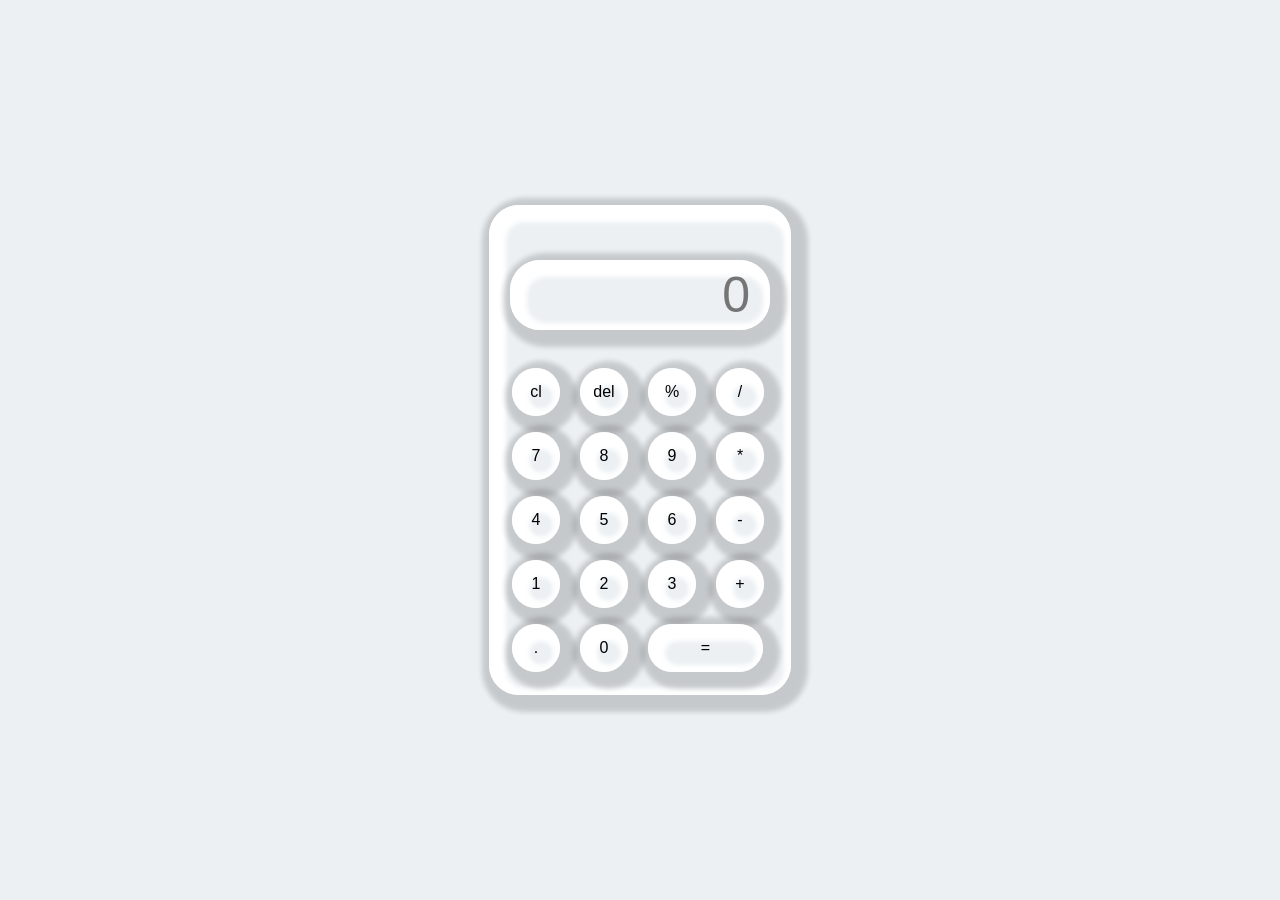
<file: index.html>
<html>
<title>calculator</title>
<link rel="stylesheet" href="index.css">
<body>
  <div class="container">
    <div class="calculator">
      <input type="text" placeholder="0" id="output-screen">
      <button onclick="clear()">cl</button>
        <button onclick="del()">del</button>
    <button onclick="display('%')">%</button>
      <button onclick="display('/')">/</button>
        <button onclick="display('7')">7</button>
          <button onclick="display('8')">8</button>
            <button onclick="display('9')">9</button>
              <button onclick="display('*')">*</button>
                <button onclick="display('4')">4</button>
                  <button onclick="display('5')">5</button>
                    <button onclick="display('6')">6</button>
                      <button onclick="display('-')">-</button>
                        <button onclick="display('1')">1</button>
                          <button onclick="display('2')">2</button>
                            <button onclick="display('3')">3</button>
                              <button onclick="display('+')">+</button>
                                <button onclick="display('.')">.</button>
                                  <button onclick="display('0')">0</button>
                                <button onclick="calculate()" class="equal"> =</button>
                                    </div>
                                    </div>
  <script>
    let outputscreen=document.getElementById("output-screen");
    function display(num)  {
      outputscreen.value += num;
    }
    function calculate(){
      try{
        outputscreen.value= eval(outputscreen.value);
      }
      catch{
        alert("invalid");
      }
    }
    function clear(){
      outputscreen.value=num;
    }
    function del(){
      outputscreen.value=outputscreen.value.slice(0,-1);
    }
    </script>
    </body>
    </html>
</file>
<file: index.css>
*{
  margin:0;
  padding:0;
  box-sizing:border-box;
  background-color: #ecf0f3;
  font-family: sans-serif;
  outline: none;
}
.container
{
  height: 100vh;
  display:flex;
  justify-content: center;
  align-items:center;
}
.calculator
{
  background-color: #ecf0f3;
  padding: 15px;
  border-radius: 30px;
  box-shadow: inset 5px 5px 5px 12px #ffffff,
                    5px 5px 5px 12px rgba(0,0,0,.16);
  display: grid;
  grid-template-columns: repeat(4,68px);
}
input{
  grid-column: span 4;
  height: 70px;
  width:260px;
  background-color: #ecf0f3;
  box-shadow: inset 5px 5px 5px 12px #ffffff,
                    5px 5px 5px 12px rgba(0,0,0,.16);
  border: none;
  border-radius: 30px;
  color: rgba(70,70,70);
  font-size: 50px;
  text-align: end;
  margin: auto;
  margin-top: 40px;
  margin-bottom: 30px;
  padding: 20px;
}
button{
  height: 48px;
  width: 48px;
    background-color: #ecf0f3;
    box-shadow: inset 5px 5px 5px 12px #ffffff,
                      5px 5px 5px 12px rgba(0,0,0,.16);
    border: none;
    border-radius: 50%;
    margin:8px;
    font-size: 16px;
}
.equal{
  width: 115px;
  border-radius: 40px;
  background-color: #ecf0f3;
  box-shadow: inset 5px 5px 5px 12px #ffffff,
                    5px 5px 5px 12px rgba(0,0,0,.16);
}
</file>
<file: project1.css>
*{
  margin:0;
  padding:0;
  box-sizing:border-box;
  background-color: #ecf0f3;
  font-family: sans-serif;
  outline: none;
}
.container
{
  height: 100vh;
  display:flex;
  justify-content: center;
  align-items:center;
}
.calculator
{
  background-color: #ecf0f3;
  padding: 15px;
  border-radius: 30px;
  box-shadow: inset 5px 5px 5px 12px #ffffff,
                    5px 5px 5px 12px rgba(0,0,0,.16);
  display: grid;
  grid-template-columns: repeat(4,68px);
}
input{
  grid-column: span 4;
  height: 70px;
  width:260px;
  background-color: #ecf0f3;
  box-shadow: inset 5px 5px 5px 12px #ffffff,
                    5px 5px 5px 12px rgba(0,0,0,.16);
  border: none;
  border-radius: 30px;
  color: rgba(70,70,70);
  font-size: 50px;
  text-align: end;
  margin: auto;
  margin-top: 40px;
  margin-bottom: 30px;
  padding: 20px;
}
button{
  height: 48px;
  width: 48px;
    background-color: #ecf0f3;
    box-shadow: inset 5px 5px 5px 12px #ffffff,
                      5px 5px 5px 12px rgba(0,0,0,.16);
    border: none;
    border-radius: 50%;
    margin:8px;
    font-size: 16px;
}
.equal{
  width: 115px;
  border-radius: 40px;
  background-color: #ecf0f3;
  box-shadow: inset 5px 5px 5px 12px #ffffff,
                    5px 5px 5px 12px rgba(0,0,0,.16);
}
</file>
